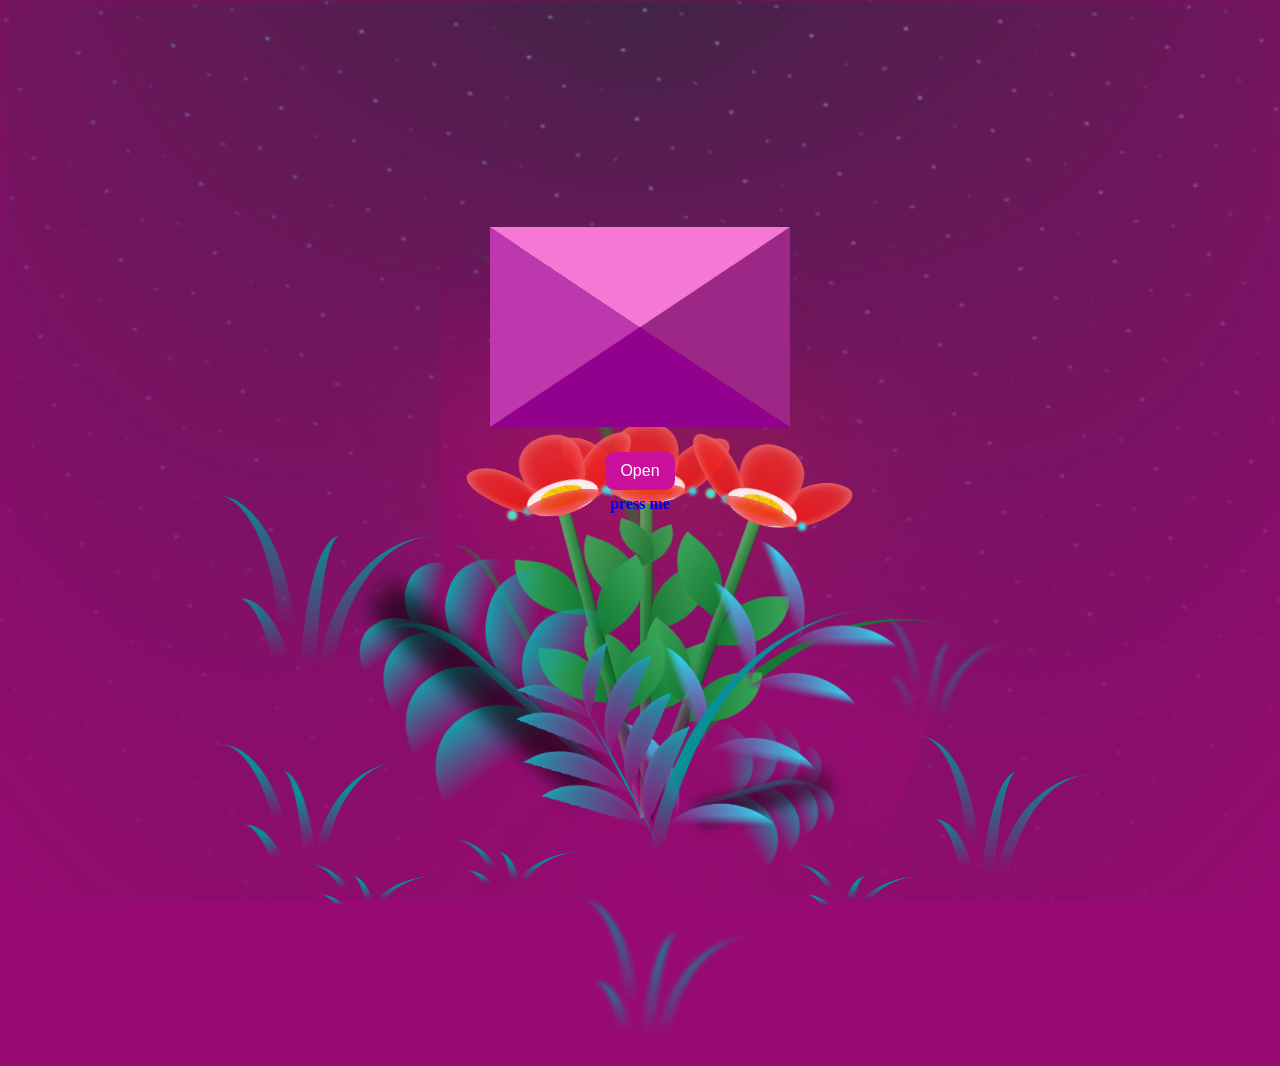
<file: index.html>
<!DOCTYPE html>
<html lang="en">
<head>
    <meta charset="UTF-8">
    <meta http-equiv="X-UA-Compatible" content="IE=edge">
    <meta name="viewport" content="width=device-width, initial-scale=1.0">
    <link rel="stylesheet" href="style.css">
    <title>valentine?</title>
</head>
<body class="container">
    <div class="night"></div>
    <div class="text">
        <div class="wrapper">
            <div class="lid one"></div>
            <div class="lid two"></div>
            <div class="envelope"></div>
            <div class="letter">
                <p>Congrats, Leilei!!!</p>
            </div>
        </div>
        <div class="buttons">
            <button id="openBtn">Open</button>
            <button id="closeBtn" style="display: none;">Close</button>
            <nav>
                <a href="valentine-confession.html">press me</a>
            </nav>
        </div>
    </div>
    
    <div class="flowers">
      <div class="flower flower--1">
        <div class="flower__leafs flower__leafs--1">
          <div class="flower__leaf flower__leaf--1"></div>
          <div class="flower__leaf flower__leaf--2"></div>
          <div class="flower__leaf flower__leaf--3"></div>
          <div class="flower__leaf flower__leaf--4"></div>
          <div class="flower__white-circle"></div>
  
          <div class="flower__light flower__light--1"></div>
          <div class="flower__light flower__light--2"></div>
          <div class="flower__light flower__light--3"></div>
          <div class="flower__light flower__light--4"></div>
          <div class="flower__light flower__light--5"></div>
          <div class="flower__light flower__light--6"></div>
          <div class="flower__light flower__light--7"></div>
          <div class="flower__light flower__light--8"></div>
  
        </div>
        <div class="flower__line">
          <div class="flower__line__leaf flower__line__leaf--1"></div>
          <div class="flower__line__leaf flower__line__leaf--2"></div>
          <div class="flower__line__leaf flower__line__leaf--3"></div>
          <div class="flower__line__leaf flower__line__leaf--4"></div>
          <div class="flower__line__leaf flower__line__leaf--5"></div>
          <div class="flower__line__leaf flower__line__leaf--6"></div>
        </div>
      </div>
  
      <div class="flower flower--2">
        <div class="flower__leafs flower__leafs--2">
          <div class="flower__leaf flower__leaf--1"></div>
          <div class="flower__leaf flower__leaf--2"></div>
          <div class="flower__leaf flower__leaf--3"></div>
          <div class="flower__leaf flower__leaf--4"></div>
          <div class="flower__white-circle"></div>
  
          <div class="flower__light flower__light--1"></div>
          <div class="flower__light flower__light--2"></div>
          <div class="flower__light flower__light--3"></div>
          <div class="flower__light flower__light--4"></div>
          <div class="flower__light flower__light--5"></div>
          <div class="flower__light flower__light--6"></div>
          <div class="flower__light flower__light--7"></div>
          <div class="flower__light flower__light--8"></div>
  
        </div>
        <div class="flower__line">
          <div class="flower__line__leaf flower__line__leaf--1"></div>
          <div class="flower__line__leaf flower__line__leaf--2"></div>
          <div class="flower__line__leaf flower__line__leaf--3"></div>
          <div class="flower__line__leaf flower__line__leaf--4"></div>
        </div>
      </div>
  
      <div class="flower flower--3">
        <div class="flower__leafs flower__leafs--3">
          <div class="flower__leaf flower__leaf--1"></div>
          <div class="flower__leaf flower__leaf--2"></div>
          <div class="flower__leaf flower__leaf--3"></div>
          <div class="flower__leaf flower__leaf--4"></div>
          <div class="flower__white-circle"></div>
  
          <div class="flower__light flower__light--1"></div>
          <div class="flower__light flower__light--2"></div>
          <div class="flower__light flower__light--3"></div>
          <div class="flower__light flower__light--4"></div>
          <div class="flower__light flower__light--5"></div>
          <div class="flower__light flower__light--6"></div>
          <div class="flower__light flower__light--7"></div>
          <div class="flower__light flower__light--8"></div>
  
        </div>
        <div class="flower__line">
          <div class="flower__line__leaf flower__line__leaf--1"></div>
          <div class="flower__line__leaf flower__line__leaf--2"></div>
          <div class="flower__line__leaf flower__line__leaf--3"></div>
          <div class="flower__line__leaf flower__line__leaf--4"></div>
        </div>
      </div>
  
      <div class="grow-ans" style="--d:1.2s">
        <div class="flower__g-long">
          <div class="flower__g-long__top"></div>
          <div class="flower__g-long__bottom"></div>
        </div>
      </div>
  
      <div class="growing-grass">
        <div class="flower__grass flower__grass--1">
          <div class="flower__grass--top"></div>
          <div class="flower__grass--bottom"></div>
          <div class="flower__grass__leaf flower__grass__leaf--1"></div>
          <div class="flower__grass__leaf flower__grass__leaf--2"></div>
          <div class="flower__grass__leaf flower__grass__leaf--3"></div>
          <div class="flower__grass__leaf flower__grass__leaf--4"></div>
          <div class="flower__grass__leaf flower__grass__leaf--5"></div>
          <div class="flower__grass__leaf flower__grass__leaf--6"></div>
          <div class="flower__grass__leaf flower__grass__leaf--7"></div>
          <div class="flower__grass__leaf flower__grass__leaf--8"></div>
          <div class="flower__grass__overlay"></div>
        </div>
      </div>
  
      <div class="growing-grass">
        <div class="flower__grass flower__grass--2">
          <div class="flower__grass--top"></div>
          <div class="flower__grass--bottom"></div>
          <div class="flower__grass__leaf flower__grass__leaf--1"></div>
          <div class="flower__grass__leaf flower__grass__leaf--2"></div>
          <div class="flower__grass__leaf flower__grass__leaf--3"></div>
          <div class="flower__grass__leaf flower__grass__leaf--4"></div>
          <div class="flower__grass__leaf flower__grass__leaf--5"></div>
          <div class="flower__grass__leaf flower__grass__leaf--6"></div>
          <div class="flower__grass__leaf flower__grass__leaf--7"></div>
          <div class="flower__grass__leaf flower__grass__leaf--8"></div>
          <div class="flower__grass__overlay"></div>
        </div>
      </div>
  
      <div class="grow-ans" style="--d:2.4s">
        <div class="flower__g-right flower__g-right--1">
          <div class="leaf"></div>
        </div>
      </div>
  
      <div class="grow-ans" style="--d:2.8s">
        <div class="flower__g-right flower__g-right--2">
          <div class="leaf"></div>
        </div>
      </div>
  
      <div class="grow-ans" style="--d:2.8s">
        <div class="flower__g-front">
          <div class="flower__g-front__leaf-wrapper flower__g-front__leaf-wrapper--1">
            <div class="flower__g-front__leaf"></div>
          </div>
          <div class="flower__g-front__leaf-wrapper flower__g-front__leaf-wrapper--2">
            <div class="flower__g-front__leaf"></div>
          </div>
          <div class="flower__g-front__leaf-wrapper flower__g-front__leaf-wrapper--3">
            <div class="flower__g-front__leaf"></div>
          </div>
          <div class="flower__g-front__leaf-wrapper flower__g-front__leaf-wrapper--4">
            <div class="flower__g-front__leaf"></div>
          </div>
          <div class="flower__g-front__leaf-wrapper flower__g-front__leaf-wrapper--5">
            <div class="flower__g-front__leaf"></div>
          </div>
          <div class="flower__g-front__leaf-wrapper flower__g-front__leaf-wrapper--6">
            <div class="flower__g-front__leaf"></div>
          </div>
          <div class="flower__g-front__leaf-wrapper flower__g-front__leaf-wrapper--7">
            <div class="flower__g-front__leaf"></div>
          </div>
          <div class="flower__g-front__leaf-wrapper flower__g-front__leaf-wrapper--8">
            <div class="flower__g-front__leaf"></div>
          </div>
          <div class="flower__g-front__line"></div>
        </div>
      </div>
  
      <div class="grow-ans" style="--d:3.2s">
        <div class="flower__g-fr">
          <div class="leaf"></div>
          <div class="flower__g-fr__leaf flower__g-fr__leaf--1"></div>
          <div class="flower__g-fr__leaf flower__g-fr__leaf--2"></div>
          <div class="flower__g-fr__leaf flower__g-fr__leaf--3"></div>
          <div class="flower__g-fr__leaf flower__g-fr__leaf--4"></div>
          <div class="flower__g-fr__leaf flower__g-fr__leaf--5"></div>
          <div class="flower__g-fr__leaf flower__g-fr__leaf--6"></div>
          <div class="flower__g-fr__leaf flower__g-fr__leaf--7"></div>
          <div class="flower__g-fr__leaf flower__g-fr__leaf--8"></div>
        </div>
      </div>
  
      <div class="long-g long-g--0">
        <div class="grow-ans" style="--d:3s">
          <div class="leaf leaf--0"></div>
        </div>
        <div class="grow-ans" style="--d:2.2s">
          <div class="leaf leaf--1"></div>
        </div>
        <div class="grow-ans" style="--d:3.4s">
          <div class="leaf leaf--2"></div>
        </div>
        <div class="grow-ans" style="--d:3.6s">
          <div class="leaf leaf--3"></div>
        </div>
      </div>
  
      <div class="long-g long-g--1">
        <div class="grow-ans" style="--d:3.6s">
          <div class="leaf leaf--0"></div>
        </div>
        <div class="grow-ans" style="--d:3.8s">
          <div class="leaf leaf--1"></div>
        </div>
        <div class="grow-ans" style="--d:4s">
          <div class="leaf leaf--2"></div>
        </div>
        <div class="grow-ans" style="--d:4.2s">
          <div class="leaf leaf--3"></div>
        </div>
      </div>
  
      <div class="long-g long-g--2">
        <div class="grow-ans" style="--d:4s">
          <div class="leaf leaf--0"></div>
        </div>
        <div class="grow-ans" style="--d:4.2s">
          <div class="leaf leaf--1"></div>
        </div>
        <div class="grow-ans" style="--d:4.4s">
          <div class="leaf leaf--2"></div>
        </div>
        <div class="grow-ans" style="--d:4.6s">
          <div class="leaf leaf--3"></div>
        </div>
      </div>
  
      <div class="long-g long-g--3">
        <div class="grow-ans" style="--d:4s">
          <div class="leaf leaf--0"></div>
        </div>
        <div class="grow-ans" style="--d:4.2s">
          <div class="leaf leaf--1"></div>
        </div>
        <div class="grow-ans" style="--d:3s">
          <div class="leaf leaf--2"></div>
        </div>
        <div class="grow-ans" style="--d:3.6s">
          <div class="leaf leaf--3"></div>
        </div>
      </div>
  
      <div class="long-g long-g--4">
        <div class="grow-ans" style="--d:4s">
          <div class="leaf leaf--0"></div>
        </div>
        <div class="grow-ans" style="--d:4.2s">
          <div class="leaf leaf--1"></div>
        </div>
        <div class="grow-ans" style="--d:3s">
          <div class="leaf leaf--2"></div>
        </div>
        <div class="grow-ans" style="--d:3.6s">
          <div class="leaf leaf--3"></div>
        </div>
      </div>
  
      <div class="long-g long-g--5">
        <div class="grow-ans" style="--d:4s">
          <div class="leaf leaf--0"></div>
        </div>
        <div class="grow-ans" style="--d:4.2s">
          <div class="leaf leaf--1"></div>
        </div>
        <div class="grow-ans" style="--d:3s">
          <div class="leaf leaf--2"></div>
        </div>
        <div class="grow-ans" style="--d:3.6s">
          <div class="leaf leaf--3"></div>
        </div>
      </div>
  
      <div class="long-g long-g--6">
        <div class="grow-ans" style="--d:4.2s">
          <div class="leaf leaf--0"></div>
        </div>
        <div class="grow-ans" style="--d:4.4s">
          <div class="leaf leaf--1"></div>
        </div>
        <div class="grow-ans" style="--d:4.6s">
          <div class="leaf leaf--2"></div>
        </div>
        <div class="grow-ans" style="--d:4.8s">
          <div class="leaf leaf--3"></div>
        </div>
      </div>
  
      <div class="long-g long-g--7">
        <div class="grow-ans" style="--d:3s">
          <div class="leaf leaf--0"></div>
        </div>
        <div class="grow-ans" style="--d:3.2s">
          <div class="leaf leaf--1"></div>
        </div>
        <div class="grow-ans" style="--d:3.5s">
          <div class="leaf leaf--2"></div>
        </div>
        <div class="grow-ans" style="--d:3.6s">
          <div class="leaf leaf--3"></div>
        </div>
      </div>
    </div>
    <script src="script.js"></script>
  </body>
</html>
</file>
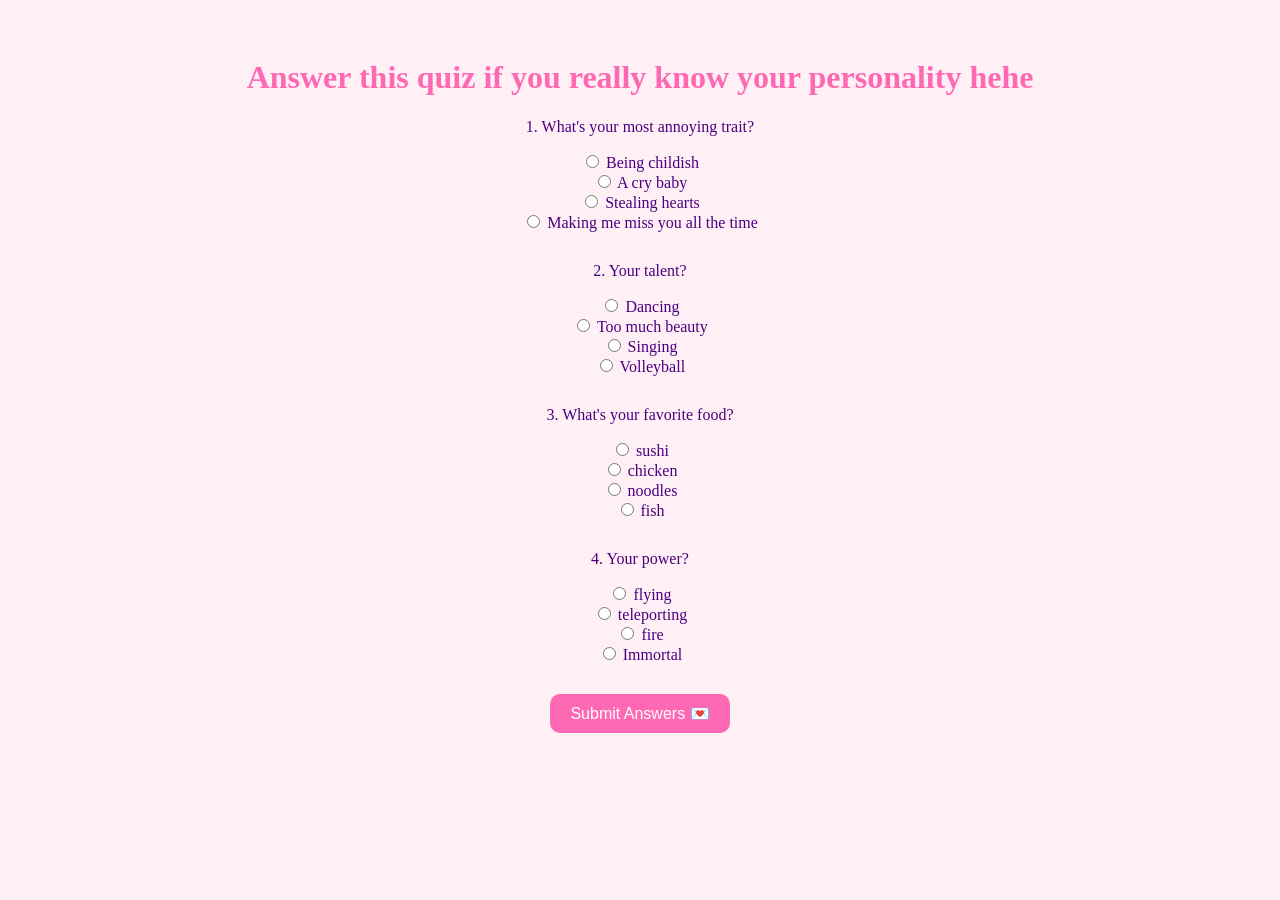
<file: day to remember.html>
<!DOCTYPE html>
<html lang="en">
<head>
  <meta charset="UTF-8">
  <title>Personality Quiz About My Baby 💖</title>
  <style>
    body {
      font-family: 'Comic Sans MS', cursive;
      background: #fff0f5;
      color: #4b0082;
      padding: 30px;
      text-align: center;
    }
    div{
        text-align: center;
    }
    h1 {
      color: #ff69b4;
    }
    .question {
      margin-bottom: 30px;
    }
    button {
      background-color: #ff69b4;
      color: white;
      border: none;
      padding: 10px 20px;
      font-size: 16px;
      border-radius: 10px;
      cursor: pointer;
    }
    button:hover {
      background-color: #ff1493;
    }
    .answer {
      margin-top: 10px;
      font-style: italic;
      color: #d80073;
      font-size: 18px;
    }
  </style>
</head>
<body>
  <h1>Answer this quiz if you really know your personality hehe</h1>

  <div class="question">
    <p>1. What's your most annoying trait?</p>
    <input type="radio" name="q1"> Being childish<br>
    <input type="radio" name="q1"> A cry baby<br>
    <input type="radio" name="q1"> Stealing hearts<br>
    <input type="radio" name="q1"> Making me miss you all the time<br>
    <div class="answer" id="a1"></div>
  </div>

  <div class="question">
    <p>2. Your talent?</p>
    <input type="radio" name="q2"> Dancing<br>
    <input type="radio" name="q2"> Too much beauty<br>
    <input type="radio" name="q2"> Singing<br>
    <input type="radio" name="q2"> Volleyball<br>
    <div class="answer" id="a2"></div>
  </div>

  <div class="question">
    <p>3. What's your favorite food?</p>
    <input type="radio" name="q3"> sushi<br>
    <input type="radio" name="q3"> chicken <br>
    <input type="radio" name="q3"> noodles<br>
    <input type="radio" name="q3"> fish<br>
    <div class="answer" id="a3"></div>
  </div>
  <div class="question">
    <p>4. Your power?</p>
    <input type="radio" name="q4"> flying<br>
    <input type="radio" name="q4"> teleporting <br>
    <input type="radio" name="q4"> fire <br>
    <input type="radio" name="q4"> Immortal<br>
    <div class="answer" id="a4"></div>
  </div>
  

  <button onclick="revealAnswers()">Submit Answers 💌</button>

  <script>
    function revealAnswers() {
      document.getElementById("a1").innerText = "Correct Answer: You have NO annoying traits 😡. You're flawless poo 😘";
      document.getElementById("a2").innerText = "Engkkkkkk, Correct Answer: You can make people happy in a different way 💖";
      document.getElementById("a3").innerText = "mayiiiii!!!! Correct Answer: si Kai 😁🥰";
      document.getElementById("a4").innerText = "nopez, Correct Answer: Your power is facing so many challenges and still finding a way to keep going, standing strong even when everything feels hard ";
      
    }
  </script>
</body>
</html>
</file>
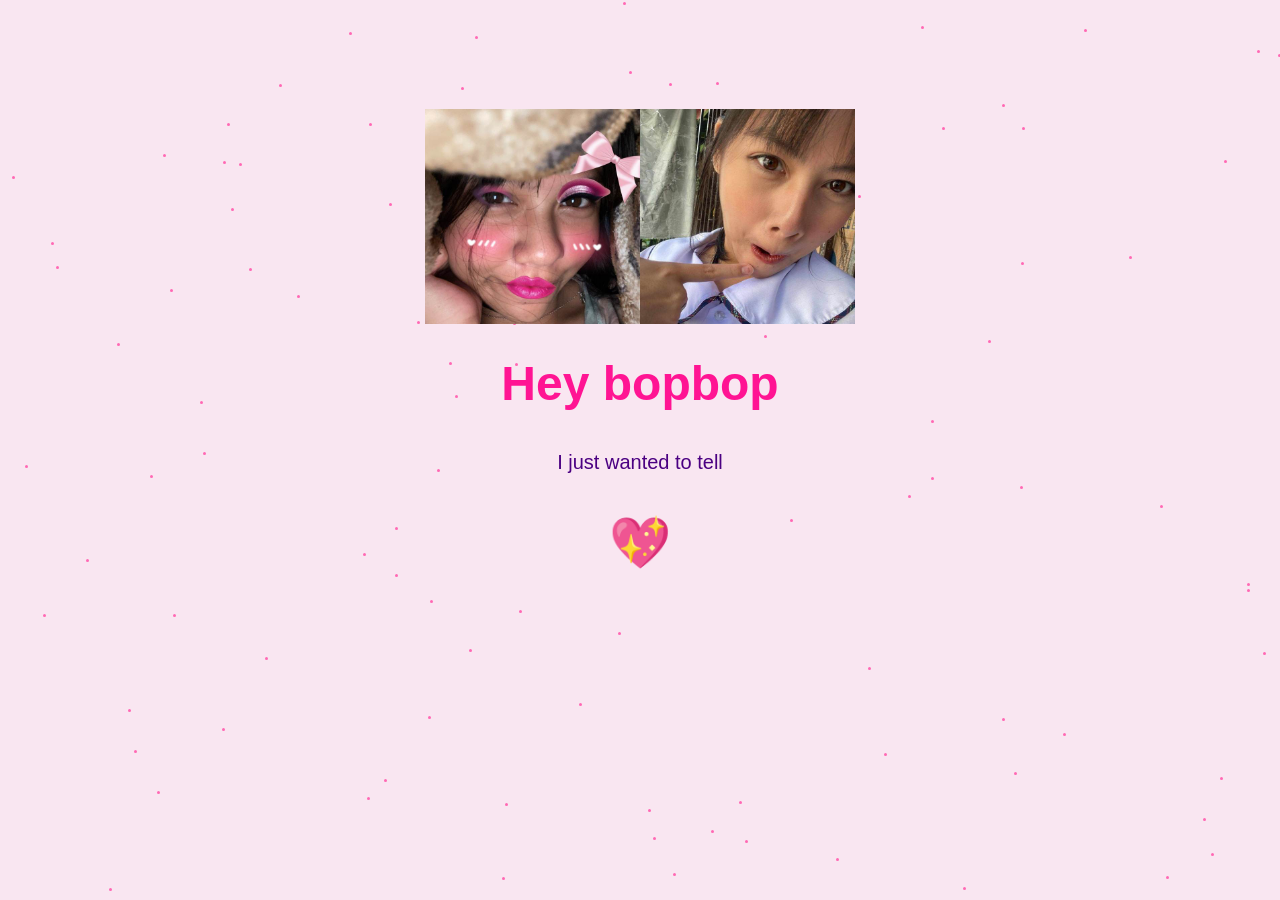
<file: introduction.html>
<!DOCTYPE html>
<html lang="en">
<head>
  <meta charset="UTF-8">
  <meta name="viewport" content="width=device-width, initial-scale=1.0">
  <title>You're Amazing!</title>
  <style>
    body {
      background-color: #f9e6f1;
      font-family: 'Arial', sans-serif;
      overflow: hidden;
      display: flex;
      justify-content: center;
      align-items: center;
      flex-direction: column;
      text-align: center;
    }
    a{
        text-decoration: none;
    }
    img{
        margin-top:8%;
        height:15;
        width: 17%;
    }
    .image-row {
      display: flex;
      justify-content: center; /* you can use 'flex-start' to align left */
    }
    h1 {
      font-size: 48px;
      color: #ff1493;
      margin-bottom: 20px;
      opacity: 0;
      animation: fadeIn 2s forwards;
    }
    p {
      font-size: 20px;
      color: #4b0082;
      opacity: 0;
      animation: fadeIn 4s forwards;
      animation-delay: 2s;
      max-width: 80%;
    }
    .heart {
      font-size: 50px;
      animation: heartbeat 1s infinite;
      margin: 20px;
    }
    .stars {
      position: absolute;
      top: 0;
      left: 0;
      right: 0;
      bottom: 0;
      pointer-events: none;
      z-index: -1;
    }
    .star {
      position: absolute;
      width: 3px;
      height: 3px;
      background-color: #ff69b4;
      border-radius: 50%;
      animation: sparkle 2s infinite;
    
      
    }
    @keyframes fadeIn {
      0% { opacity: 0; }
      100% { opacity: 1; }
    }
    @keyframes heartbeat {
      0% { transform: scale(1); }
      50% { transform: scale(1.1); }
      100% { transform: scale(1); }
    }
    @keyframes sparkle {
      0% {
        opacity: 0.3;
        transform: scale(0.5);
      }
      50% {
        opacity: 1;
        transform: scale(1);
      }
      100% {
        opacity: 0.3;
        transform: scale(0.5);
      }
    }
  </style>
</head>
<body>
    <div class="image-row">
    <img src="l.jpg" alt="Italian Trulli">
    <img src="e.jpg" alt="Italian Trulli">
 
</div>
  <h1>Hey bopbop</h1>
  <p id="message"></p>
 <a href="index.html">
  <div class="heart">💖</div>
  
  <div class="stars"></div>
</a>
  <script>
    // Typing animation effect
    const messageElement = document.getElementById("message");
    const message = "I just wanted to tell you how proud I am of you. Nakikita ko kung gaano ka katiyaga and kung paano mo binibigay ang best mo sa lahat ng bagay. Hindi madali, pero you always manage to push through, and that’s something I really admire about you. You truly deserve all the success na dumarating sa’yo, and I know that you’re capable of achieving even more. Keep going, and always remember that I’m here, rooting for you.";
    let index = 0;
    
    function typeMessage() {
      if (index < message.length) {
        messageElement.innerHTML += message.charAt(index);
        index++;
        setTimeout(typeMessage, 50);
      }
    }

    window.onload = function() {
      // Start typing animation on page load
      typeMessage();

      // Generate stars on the background
      createStars();

      // Heartbeat animation
      document.querySelector(".heart").style.animation = "heartbeat 1.5s infinite ease-in-out";
    };

    function createStars() {
      const starsContainer = document.querySelector(".stars");
      for (let i = 0; i < 100; i++) {
        const star = document.createElement("div");
        star.classList.add("star");
        star.style.top = Math.random() * window.innerHeight + "px";
        star.style.left = Math.random() * window.innerWidth + "px";
        star.style.animationDelay = Math.random() * 2 + "s"; 
        star.style.animationDuration = Math.random() * 2 + 1 + "s";
        starsContainer.appendChild(star);
      }
    }
  </script>

</body>
</html>
</file>
<file: style.css>
*,
*::after,
*::before {
  padding: 0;
  margin: 0;
  box-sizing: border-box;
}

:root {
  --dark-color: #970a72;
}

body {
  display: flex;
  align-items: flex-end;
  justify-content: center;
  min-height: 100vh;
  background-color: var(--dark-color);
  overflow: hidden;
  perspective: 1000px;
}

nav a {
    text-decoration: none;
}
.text {
    z-index: 999;
    position: absolute;
    color: white;
    top: 40%;
    left: 50%;
    transform: translate(-50%, -50%);
    text-align: center;
    font-weight: bold;
    animation:  pulseText 1.5s infinite alternate ease-in-out 3s;
  }
  
  
  @keyframes pulseText {
    0% {
      text-shadow: 0 0 5px #ffffff88, 0 0 10px #ffffff66, 0 0 15px #ffffff44;
      transform: translate(-50%, -50%) scale(1);
    }
    100% {
      text-shadow: 0 0 8px #ffffffaa, 0 0 15px #ffffff88, 0 0 20px #ffffff66;
      transform: translate(-50%, -50%) scale(1.05);
    }
  }
  
  .wrapper {
    height: 200px;
    width: 300px;
    background-color: #dc6ae6;
    position: relative;
    display: flex;
    justify-content: center;
    z-index: 0;
    margin: 20px auto;
}

.lid {
    position: absolute;
    height: 100%;
    width: 100%;
    top: 0;
    left: 0;
    border-right: 150px solid transparent;
    border-bottom: 100px solid transparent;
    border-left: 150px solid transparent;
    transform-origin: top;
    transition: transform 0.4s ease-in-out;
}

.lid.one {
    border-top: 100px solid #f578d4;
    transform: rotateX(0deg);
    z-index: 3;
}

.lid.two {
    border-top: 100px solid #dd4acc;
    transform: rotateX(90deg);
    z-index: 1;
}

.envelope {
    position: absolute;
    height: 100%;
    width: 100%;
    top: 0;
    left: 0;
    border-top: 100px solid transparent;
    border-right: 150px solid #9d2787;
    border-bottom: 100px solid #92018d;
    border-left: 150px solid #be38ad;
    z-index: 3;
}

.letter {
    position: absolute;
    top: 0;
    width: 80%;
    height: 80%;
    background-color: #FFF5F7;
    border-radius: 15px;
    z-index: 2;
    transition: 0.5s;
    transform: translateY(0);
}

.letter p {
    text-align: center;
    font-size: 24px;
    margin-top: 30px;
    color: #D43F5E;
    font-weight: bold;
}

.buttons {
    margin-top: 20px;
}

button {
    background-color: #ca119c;
    color: white;
    font-size: 16px;
    padding: 10px 15px;
    border: none;
    border-radius: 10px;
    cursor: pointer;
    transition: 0.3s;
    margin: 5px;
}

button:hover {
    background-color: #B52E4C;
}


.open .lid.one {
    transform: rotateX(90deg);
    transition-delay: 0s;
}

.open .lid.two {
    transform: rotateX(180deg);
    transition-delay: 0.25s;
}

.open .letter {
    transform: translateY(-50px);
    transition-delay: 0.5s;
}

  
.night {
  position: fixed;
  left: 50%;
  top: 0;
  transform: translateX(-50%);
  width: 100%;
  height: 100%;
  filter: blur(0.1vmin);
  background-image: radial-gradient(
      ellipse at top,
      transparent 0%,
      var(--dark-color)
    ),
    radial-gradient(
      ellipse at bottom,
      var(--dark-color),
      rgba(145, 233, 255, 0.2)
    ),
    repeating-linear-gradient(
      220deg,
      rgb(0, 0, 0) 0px,
      rgb(0, 0, 0) 19px,
      transparent 19px,
      transparent 22px
    ),
    repeating-linear-gradient(
      189deg,
      rgb(0, 0, 0) 0px,
      rgb(0, 0, 0) 19px,
      transparent 19px,
      transparent 22px
    ),
    repeating-linear-gradient(
      148deg,
      rgb(0, 0, 0) 0px,
      rgb(0, 0, 0) 19px,
      transparent 19px,
      transparent 22px
    ),
    linear-gradient(90deg, rgb(0, 255, 250), rgb(240, 240, 240));
}

.flowers {
  position: relative;
  transform: scale(0.9);
}

.flower {
  position: absolute;
  bottom: 10vmin;
  transform-origin: bottom center;
  z-index: 10;
  --fl-speed: 0.8s;
}
.flower--1 {
  -webkit-animation: moving-flower-1 4s linear infinite;
  animation: moving-flower-1 4s linear infinite;
}
.flower--1 .flower__line {
  height: 40vmin;
  -webkit-animation-delay: 0.3s;
  animation-delay: 0.3s;
}
.flower--1 .flower__line__leaf--1 {
  -webkit-animation: blooming-leaf-right var(--fl-speed) 1.6s backwards;
  animation: blooming-leaf-right var(--fl-speed) 1.6s backwards;
}
.flower--1 .flower__line__leaf--2 {
  -webkit-animation: blooming-leaf-right var(--fl-speed) 1.4s backwards;
  animation: blooming-leaf-right var(--fl-speed) 1.4s backwards;
}
.flower--1 .flower__line__leaf--3 {
  -webkit-animation: blooming-leaf-left var(--fl-speed) 1.2s backwards;
  animation: blooming-leaf-left var(--fl-speed) 1.2s backwards;
}
.flower--1 .flower__line__leaf--4 {
  -webkit-animation: blooming-leaf-left var(--fl-speed) 1s backwards;
  animation: blooming-leaf-left var(--fl-speed) 1s backwards;
}
.flower--1 .flower__line__leaf--5 {
  -webkit-animation: blooming-leaf-right var(--fl-speed) 1.8s backwards;
  animation: blooming-leaf-right var(--fl-speed) 1.8s backwards;
}
.flower--1 .flower__line__leaf--6 {
  -webkit-animation: blooming-leaf-left var(--fl-speed) 2s backwards;
  animation: blooming-leaf-left var(--fl-speed) 2s backwards;
}
.flower--2 {
  left: 50%;
  transform: rotate(20deg);
  -webkit-animation: moving-flower-2 4s linear infinite;
  animation: moving-flower-2 4s linear infinite;
}
.flower--2 .flower__line {
  height: 40vmin;
  -webkit-animation-delay: 0.6s;
  animation-delay: 0.6s;
}
.flower--2 .flower__line__leaf--1 {
  -webkit-animation: blooming-leaf-right var(--fl-speed) 1.9s backwards;
  animation: blooming-leaf-right var(--fl-speed) 1.9s backwards;
}
.flower--2 .flower__line__leaf--2 {
  -webkit-animation: blooming-leaf-right var(--fl-speed) 1.7s backwards;
  animation: blooming-leaf-right var(--fl-speed) 1.7s backwards;
}
.flower--2 .flower__line__leaf--3 {
  -webkit-animation: blooming-leaf-left var(--fl-speed) 1.5s backwards;
  animation: blooming-leaf-left var(--fl-speed) 1.5s backwards;
}
.flower--2 .flower__line__leaf--4 {
  -webkit-animation: blooming-leaf-left var(--fl-speed) 1.3s backwards;
  animation: blooming-leaf-left var(--fl-speed) 1.3s backwards;
}
.flower--3 {
  left: 50%;
  transform: rotate(-15deg);
  -webkit-animation: moving-flower-3 4s linear infinite;
  animation: moving-flower-3 4s linear infinite;
}
.flower--3 .flower__line {
  -webkit-animation-delay: 0.9s;
  animation-delay: 0.9s;
}
.flower--3 .flower__line__leaf--1 {
  -webkit-animation: blooming-leaf-right var(--fl-speed) 2.5s backwards;
  animation: blooming-leaf-right var(--fl-speed) 2.5s backwards;
}
.flower--3 .flower__line__leaf--2 {
  -webkit-animation: blooming-leaf-right var(--fl-speed) 2.3s backwards;
  animation: blooming-leaf-right var(--fl-speed) 2.3s backwards;
}
.flower--3 .flower__line__leaf--3 {
  -webkit-animation: blooming-leaf-left var(--fl-speed) 2.1s backwards;
  animation: blooming-leaf-left var(--fl-speed) 2.1s backwards;
}
.flower--3 .flower__line__leaf--4 {
  -webkit-animation: blooming-leaf-left var(--fl-speed) 1.9s backwards;
  animation: blooming-leaf-left var(--fl-speed) 1.9s backwards;
}
.flower__leafs {
  position: relative;
  -webkit-animation: blooming-flower 2s backwards;
  animation: blooming-flower 2s backwards;
}
.flower__leafs--1 {
  -webkit-animation-delay: 1.1s;
  animation-delay: 1.1s;
}
.flower__leafs--2 {
  -webkit-animation-delay: 1.4s;
  animation-delay: 1.4s;
}
.flower__leafs--3 {
  -webkit-animation-delay: 1.7s;
  animation-delay: 1.7s;
}
.flower__leafs::after {
  content: "";
  position: absolute;
  left: 0;
  top: 0;
  transform: translate(-50%, -100%);
  width: 8vmin;
  height: 8vmin;
  background-color: #e73030;
  filter: blur(10vmin);
}
.flower__leaf {
  position: absolute;
  bottom: 0;
  left: 50%;
  width: 8vmin;
  height: 11vmin;
  border-radius: 51% 49% 47% 53%/44% 45% 55% 69%;
  background-color: #e73030;
  background-image: linear-gradient(to top, #ec1010, #e73030);
  transform-origin: bottom center;
  opacity: 0.9;
  box-shadow: inset 0 0 2vmin rgba(255, 255, 255, 0.5);
}
.flower__leaf--1 {
  transform: translate(-10%, 1%) rotateY(40deg) rotateX(-50deg);
}
.flower__leaf--2 {
  transform: translate(-50%, -4%) rotateX(40deg);
}
.flower__leaf--3 {
  transform: translate(-90%, 0%) rotateY(45deg) rotateX(50deg);
}
.flower__leaf--4 {
  width: 8vmin;
  height: 8vmin;
  transform-origin: bottom left;
  border-radius: 4vmin 10vmin 4vmin 4vmin;
  transform: translate(0%, 18%) rotateX(70deg) rotate(-43deg);
  background-image: linear-gradient(to top, #ec1010, #e73030);
  z-index: 1;
  opacity: 0.8;
}
.flower__white-circle {
  position: absolute;
  left: -3.5vmin;
  top: -3vmin;
  width: 9vmin;
  height: 4vmin;
  border-radius: 50%;
  background-color: #fff;
}
.flower__white-circle::after {
  content: "";
  position: absolute;
  left: 50%;
  top: 45%;
  transform: translate(-50%, -50%);
  width: 60%;
  height: 60%;
  border-radius: inherit;
  background-image: repeating-linear-gradient(
      135deg,
      rgba(0, 0, 0, 0.03) 0px,
      rgba(0, 0, 0, 0.03) 1px,
      transparent 1px,
      transparent 12px
    ),
    repeating-linear-gradient(
      45deg,
      rgba(0, 0, 0, 0.03) 0px,
      rgba(0, 0, 0, 0.03) 1px,
      transparent 1px,
      transparent 12px
    ),
    repeating-linear-gradient(
      67.5deg,
      rgba(0, 0, 0, 0.03) 0px,
      rgba(0, 0, 0, 0.03) 1px,
      transparent 1px,
      transparent 12px
    ),
    repeating-linear-gradient(
      135deg,
      rgba(0, 0, 0, 0.03) 0px,
      rgba(0, 0, 0, 0.03) 1px,
      transparent 1px,
      transparent 12px
    ),
    repeating-linear-gradient(
      45deg,
      rgba(0, 0, 0, 0.03) 0px,
      rgba(0, 0, 0, 0.03) 1px,
      transparent 1px,
      transparent 12px
    ),
    repeating-linear-gradient(
      112.5deg,
      rgba(0, 0, 0, 0.03) 0px,
      rgba(0, 0, 0, 0.03) 1px,
      transparent 1px,
      transparent 12px
    ),
    repeating-linear-gradient(
      112.5deg,
      rgba(0, 0, 0, 0.03) 0px,
      rgba(0, 0, 0, 0.03) 1px,
      transparent 1px,
      transparent 12px
    ),
    repeating-linear-gradient(
      45deg,
      rgba(0, 0, 0, 0.03) 0px,
      rgba(0, 0, 0, 0.03) 1px,
      transparent 1px,
      transparent 12px
    ),
    repeating-linear-gradient(
      22.5deg,
      rgba(0, 0, 0, 0.03) 0px,
      rgba(0, 0, 0, 0.03) 1px,
      transparent 1px,
      transparent 12px
    ),
    repeating-linear-gradient(
      45deg,
      rgba(0, 0, 0, 0.03) 0px,
      rgba(0, 0, 0, 0.03) 1px,
      transparent 1px,
      transparent 12px
    ),
    repeating-linear-gradient(
      22.5deg,
      rgba(0, 0, 0, 0.03) 0px,
      rgba(0, 0, 0, 0.03) 1px,
      transparent 1px,
      transparent 12px
    ),
    repeating-linear-gradient(
      135deg,
      rgba(0, 0, 0, 0.03) 0px,
      rgba(0, 0, 0, 0.03) 1px,
      transparent 1px,
      transparent 12px
    ),
    repeating-linear-gradient(
      157.5deg,
      rgba(0, 0, 0, 0.03) 0px,
      rgba(0, 0, 0, 0.03) 1px,
      transparent 1px,
      transparent 12px
    ),
    repeating-linear-gradient(
      67.5deg,
      rgba(0, 0, 0, 0.03) 0px,
      rgba(0, 0, 0, 0.03) 1px,
      transparent 1px,
      transparent 12px
    ),
    repeating-linear-gradient(
      67.5deg,
      rgba(0, 0, 0, 0.03) 0px,
      rgba(0, 0, 0, 0.03) 1px,
      transparent 1px,
      transparent 12px
    ),
    linear-gradient(90deg, rgb(255, 235, 18), rgb(255, 206, 0));
}
.flower__line {
  height: 40vmin;
  width: 1.5vmin;
  background-image: linear-gradient(
      to left,
      rgba(0, 0, 0, 0.2),
      transparent,
      rgba(255, 255, 255, 0.2)
    ),
    linear-gradient(to top, transparent 10%, #147a33, #38a559);
  box-shadow: inset 0 0 2px rgba(0, 0, 0, 0.5);
  -webkit-animation: grow-flower-tree 4s backwards;
  animation: grow-flower-tree 4s backwards;
}
.flower__line__leaf {
  --w: 7vmin;
  --h: calc(var(--w) + 2vmin);
  position: absolute;
  top: 20%;
  left: 90%;
  width: var(--w);
  height: var(--h);
  border-top-right-radius: var(--h);
  border-bottom-left-radius: var(--h);
  background-image: linear-gradient(to top, #147a33, #38a559);
}
.flower__line__leaf--1 {
  transform: rotate(70deg) rotateY(30deg);
}
.flower__line__leaf--2 {
  top: 45%;
  transform: rotate(70deg) rotateY(30deg);
}
.flower__line__leaf--3,
.flower__line__leaf--4,
.flower__line__leaf--6 {
  border-top-right-radius: 0;
  border-bottom-left-radius: 0;
  border-top-left-radius: var(--h);
  border-bottom-right-radius: var(--h);
  left: -460%;
  top: 12%;
  transform: rotate(-70deg) rotateY(30deg);
}
.flower__line__leaf--4 {
  top: 40%;
}

.flower__line__leaf--5 {
  top: 0;
  transform-origin: left;
  transform: rotate(70deg) rotateY(30deg) scale(0.6);
}
.flower__line__leaf--6 {
  top: -2%;
  left: -450%;
  transform-origin: right;
  transform: rotate(-70deg) rotateY(30deg) scale(0.6);
}
.flower__light {
  position: absolute;
  bottom: 0vmin;
  width: 1vmin;
  height: 1vmin;
  background-color: rgb(255, 251, 0);
  border-radius: 50%;
  filter: blur(0.2vmin);
  -webkit-animation: light-ans 4s linear infinite backwards;
  animation: light-ans 4s linear infinite backwards;
}
.flower__light:nth-child(odd) {
  background-color: #23f0ff;
}
.flower__light--1 {
  left: -2vmin;
  -webkit-animation-delay: 1s;
  animation-delay: 1s;
}
.flower__light--2 {
  left: 3vmin;
  -webkit-animation-delay: 0.5s;
  animation-delay: 0.5s;
}
.flower__light--3 {
  left: -6vmin;
  -webkit-animation-delay: 0.3s;
  animation-delay: 0.3s;
}
.flower__light--4 {
  left: 6vmin;
  -webkit-animation-delay: 0.9s;
  animation-delay: 0.9s;
}
.flower__light--5 {
  left: -1vmin;
  -webkit-animation-delay: 1.5s;
  animation-delay: 1.5s;
}
.flower__light--6 {
  left: -4vmin;
  -webkit-animation-delay: 3s;
  animation-delay: 3s;
}
.flower__light--7 {
  left: 3vmin;
  -webkit-animation-delay: 2s;
  animation-delay: 2s;
}
.flower__light--8 {
  left: -6vmin;
  -webkit-animation-delay: 3.5s;
  animation-delay: 3.5s;
}
.flower__grass {
  --c: #159faa;
  --line-w: 1.5vmin;
  position: absolute;
  bottom: 12vmin;
  left: -7vmin;
  display: flex;
  flex-direction: column;
  align-items: flex-end;
  z-index: 20;
  transform-origin: bottom center;
  transform: rotate(-48deg) rotateY(40deg);
}
.flower__grass--1 {
  -webkit-animation: moving-grass 2s linear infinite;
  animation: moving-grass 2s linear infinite;
}
.flower__grass--2 {
  left: 2vmin;
  bottom: 10vmin;
  transform: scale(0.5) rotate(75deg) rotateX(10deg) rotateY(-200deg);
  opacity: 0.8;
  z-index: 0;
  -webkit-animation: moving-grass--2 1.5s linear infinite;
  animation: moving-grass--2 1.5s linear infinite;
}
.flower__grass--top {
  width: 7vmin;
  height: 10vmin;
  border-top-right-radius: 100%;
  border-right: var(--line-w) solid var(--c);
  transform-origin: bottom center;
  transform: rotate(-2deg);
}
.flower__grass--bottom {
  margin-top: -2px;
  width: var(--line-w);
  height: 25vmin;
  background-image: linear-gradient(to top, transparent, var(--c));
}
.flower__grass__leaf {
  --size: 10vmin;
  position: absolute;
  width: calc(var(--size) * 2.1);
  height: var(--size);
  border-top-left-radius: var(--size);
  border-top-right-radius: var(--size);
  background-image: linear-gradient(
    to top,
    transparent,
    transparent 30%,
    var(--c)
  );
  z-index: 100;
}
.flower__grass__leaf--1 {
  top: -6%;
  left: 30%;
  --size: 6vmin;
  transform: rotate(-20deg);
  -webkit-animation: growing-grass-ans--1 2s 2.6s backwards;
  animation: growing-grass-ans--1 2s 2.6s backwards;
}
@-webkit-keyframes growing-grass-ans--1 {
  0% {
    transform-origin: bottom left;
    transform: rotate(-20deg) scale(0);
  }
}
@keyframes growing-grass-ans--1 {
  0% {
    transform-origin: bottom left;
    transform: rotate(-20deg) scale(0);
  }
}
.flower__grass__leaf--2 {
  top: -5%;
  left: -110%;
  --size: 6vmin;
  transform: rotate(10deg);
  -webkit-animation: growing-grass-ans--2 2s 2.4s linear backwards;
  animation: growing-grass-ans--2 2s 2.4s linear backwards;
}
@-webkit-keyframes growing-grass-ans--2 {
  0% {
    transform-origin: bottom right;
    transform: rotate(10deg) scale(0);
  }
}
@keyframes growing-grass-ans--2 {
  0% {
    transform-origin: bottom right;
    transform: rotate(10deg) scale(0);
  }
}
.flower__grass__leaf--3 {
  top: 5%;
  left: 60%;
  --size: 8vmin;
  transform: rotate(-18deg) rotateX(-20deg);
  -webkit-animation: growing-grass-ans--3 2s 2.2s linear backwards;
  animation: growing-grass-ans--3 2s 2.2s linear backwards;
}
@-webkit-keyframes growing-grass-ans--3 {
  0% {
    transform-origin: bottom left;
    transform: rotate(-18deg) rotateX(-20deg) scale(0);
  }
}
@keyframes growing-grass-ans--3 {
  0% {
    transform-origin: bottom left;
    transform: rotate(-18deg) rotateX(-20deg) scale(0);
  }
}
.flower__grass__leaf--4 {
  top: 6%;
  left: -135%;
  --size: 8vmin;
  transform: rotate(2deg);
  -webkit-animation: growing-grass-ans--4 2s 2s linear backwards;
  animation: growing-grass-ans--4 2s 2s linear backwards;
}
@-webkit-keyframes growing-grass-ans--4 {
  0% {
    transform-origin: bottom right;
    transform: rotate(2deg) scale(0);
  }
}
@keyframes growing-grass-ans--4 {
  0% {
    transform-origin: bottom right;
    transform: rotate(2deg) scale(0);
  }
}
.flower__grass__leaf--5 {
  top: 20%;
  left: 60%;
  --size: 10vmin;
  transform: rotate(-24deg) rotateX(-20deg);
  -webkit-animation: growing-grass-ans--5 2s 1.8s linear backwards;
  animation: growing-grass-ans--5 2s 1.8s linear backwards;
}
@-webkit-keyframes growing-grass-ans--5 {
  0% {
    transform-origin: bottom left;
    transform: rotate(-24deg) rotateX(-20deg) scale(0);
  }
}
@keyframes growing-grass-ans--5 {
  0% {
    transform-origin: bottom left;
    transform: rotate(-24deg) rotateX(-20deg) scale(0);
  }
}
.flower__grass__leaf--6 {
  top: 22%;
  left: -180%;
  --size: 10vmin;
  transform: rotate(10deg);
  -webkit-animation: growing-grass-ans--6 2s 1.6s linear backwards;
  animation: growing-grass-ans--6 2s 1.6s linear backwards;
}
@-webkit-keyframes growing-grass-ans--6 {
  0% {
    transform-origin: bottom right;
    transform: rotate(10deg) scale(0);
  }
}
@keyframes growing-grass-ans--6 {
  0% {
    transform-origin: bottom right;
    transform: rotate(10deg) scale(0);
  }
}
.flower__grass__leaf--7 {
  top: 39%;
  left: 70%;
  --size: 10vmin;
  transform: rotate(-10deg);
  -webkit-animation: growing-grass-ans--7 2s 1.4s linear backwards;
  animation: growing-grass-ans--7 2s 1.4s linear backwards;
}
@-webkit-keyframes growing-grass-ans--7 {
  0% {
    transform-origin: bottom left;
    transform: rotate(-10deg) scale(0);
  }
}
@keyframes growing-grass-ans--7 {
  0% {
    transform-origin: bottom left;
    transform: rotate(-10deg) scale(0);
  }
}
.flower__grass__leaf--8 {
  top: 40%;
  left: -215%;
  --size: 11vmin;
  transform: rotate(10deg);
  -webkit-animation: growing-grass-ans--8 2s 1.2s linear backwards;
  animation: growing-grass-ans--8 2s 1.2s linear backwards;
}
@-webkit-keyframes growing-grass-ans--8 {
  0% {
    transform-origin: bottom right;
    transform: rotate(10deg) scale(0);
  }
}
@keyframes growing-grass-ans--8 {
  0% {
    transform-origin: bottom right;
    transform: rotate(10deg) scale(0);
  }
}
.flower__grass__overlay {
  position: absolute;
  top: -10%;
  right: 0%;
  width: 100%;
  height: 100%;
  background-color: rgba(0, 0, 0, 0.6);
  filter: blur(1.5vmin);
  z-index: 100;
}
.flower__g-long {
  --w: 2vmin;
  --h: 6vmin;
  --c: #147a33;
  position: absolute;
  bottom: 10vmin;
  left: -3vmin;
  transform-origin: bottom center;
  transform: rotate(-30deg) rotateY(-20deg);
  display: flex;
  flex-direction: column;
  align-items: flex-end;
  -webkit-animation: flower-g-long-ans 3s linear infinite;
  animation: flower-g-long-ans 3s linear infinite;
}
@-webkit-keyframes flower-g-long-ans {
  0%,
  100% {
    transform: rotate(-30deg) rotateY(-20deg);
  }
  50% {
    transform: rotate(-32deg) rotateY(-20deg);
  }
}
@keyframes flower-g-long-ans {
  0%,
  100% {
    transform: rotate(-30deg) rotateY(-20deg);
  }
  50% {
    transform: rotate(-32deg) rotateY(-20deg);
  }
}
.flower__g-long__top {
  top: calc(var(--h) * -1);
  width: calc(var(--w) + 1vmin);
  height: var(--h);
  border-top-right-radius: 100%;
  border-right: 0.7vmin solid var(--c);
  transform: translate(-0.7vmin, 1vmin);
}
.flower__g-long__bottom {
  width: var(--w);
  height: 35vmin;
  transform-origin: bottom center;
  background-image: linear-gradient(to top, transparent 30%, var(--c));
  box-shadow: inset 0 0 2px rgba(0, 0, 0, 0.5);
  -webkit-clip-path: polygon(35% 0, 65% 1%, 100% 100%, 0% 100%);
  clip-path: polygon(35% 0, 65% 1%, 100% 100%, 0% 100%);
}
.flower__g-right {
  position: absolute;
  bottom: 6vmin;
  left: -2vmin;
  transform-origin: bottom left;
  transform: rotate(20deg);
}
.flower__g-right .leaf {
  width: 30vmin;
  height: 40vmin;
  border-top-left-radius: 100%;
  border-left: 2vmin solid #147a33;
  background-image: linear-gradient(
    to bottom,
    transparent,
    var(--dark-color) 60%
  );
  -webkit-mask-image: linear-gradient(to top, transparent 30%, #147a33 60%);
}
.flower__g-right--1 {
  -webkit-animation: flower-g-right-ans 2.5s linear infinite;
  animation: flower-g-right-ans 2.5s linear infinite;
}
.flower__g-right--2 {
  left: 5vmin;
  transform: rotateY(-180deg);
  -webkit-animation: flower-g-right-ans--2 3s linear infinite;
  animation: flower-g-right-ans--2 3s linear infinite;
}
.flower__g-right--2 .leaf {
  height: 75vmin;
  filter: blur(0.3vmin);
  opacity: 0.8;
}
@-webkit-keyframes flower-g-right-ans {
  0%,
  100% {
    transform: rotate(20deg);
  }
  50% {
    transform: rotate(24deg) rotateX(-20deg);
  }
}
@keyframes flower-g-right-ans {
  0%,
  100% {
    transform: rotate(20deg);
  }
  50% {
    transform: rotate(24deg) rotateX(-20deg);
  }
}
@-webkit-keyframes flower-g-right-ans--2 {
  0%,
  100% {
    transform: rotateY(-180deg) rotate(0deg) rotateX(-20deg);
  }
  50% {
    transform: rotateY(-180deg) rotate(6deg) rotateX(-20deg);
  }
}
@keyframes flower-g-right-ans--2 {
  0%,
  100% {
    transform: rotateY(-180deg) rotate(0deg) rotateX(-20deg);
  }
  50% {
    transform: rotateY(-180deg) rotate(6deg) rotateX(-20deg);
  }
}
.flower__g-front {
  position: absolute;
  bottom: 6vmin;
  left: 2.5vmin;
  z-index: 100;
  transform-origin: bottom center;
  transform: rotate(-28deg) rotateY(30deg) scale(1.04);
  -webkit-animation: flower__g-front-ans 2s linear infinite;
  animation: flower__g-front-ans 2s linear infinite;
}
@-webkit-keyframes flower__g-front-ans {
  0%,
  100% {
    transform: rotate(-28deg) rotateY(30deg) scale(1.04);
  }
  50% {
    transform: rotate(-35deg) rotateY(40deg) scale(1.04);
  }
}
@keyframes flower__g-front-ans {
  0%,
  100% {
    transform: rotate(-28deg) rotateY(30deg) scale(1.04);
  }
  50% {
    transform: rotate(-35deg) rotateY(40deg) scale(1.04);
  }
}
.flower__g-front__line {
  width: 0.3vmin;
  height: 20vmin;
  background-image: linear-gradient(
    to top,
    transparent,
    #079097,
    transparent 100%
  );
  position: relative;
}
.flower__g-front__leaf-wrapper {
  position: absolute;
  top: 0;
  left: 0;
  transform-origin: bottom left;
  transform: rotate(10deg);
}
.flower__g-front__leaf-wrapper:nth-child(even) {
  left: 0vmin;
  transform: rotateY(-180deg) rotate(5deg);
  -webkit-animation: flower__g-front__leaf-left-ans 1s ease-in backwards;
  animation: flower__g-front__leaf-left-ans 1s ease-in backwards;
}
.flower__g-front__leaf-wrapper:nth-child(odd) {
  -webkit-animation: flower__g-front__leaf-ans 1s ease-in backwards;
  animation: flower__g-front__leaf-ans 1s ease-in backwards;
}
.flower__g-front__leaf-wrapper--1 {
  top: -8vmin;
  transform: scale(0.7);
  -webkit-animation: flower__g-front__leaf-ans 1s 5.5s ease-in backwards !important;
  animation: flower__g-front__leaf-ans 1s 5.5s ease-in backwards !important;
}
.flower__g-front__leaf-wrapper--2 {
  top: -8vmin;
  transform: rotateY(-180deg) scale(0.7) !important;
  -webkit-animation: flower__g-front__leaf-left-ans-2 1s 4.6s ease-in backwards !important;
  animation: flower__g-front__leaf-left-ans-2 1s 4.6s ease-in backwards !important;
}
.flower__g-front__leaf-wrapper--3 {
  top: -3vmin;
  -webkit-animation: flower__g-front__leaf-ans 1s 4.6s ease-in backwards;
  animation: flower__g-front__leaf-ans 1s 4.6s ease-in backwards;
}
.flower__g-front__leaf-wrapper--4 {
  top: -3vmin;
  transform: rotateY(-180deg) scale(0.9) !important;
  -webkit-animation: flower__g-front__leaf-left-ans-2 1s 4.6s ease-in backwards !important;
  animation: flower__g-front__leaf-left-ans-2 1s 4.6s ease-in backwards !important;
}
@-webkit-keyframes flower__g-front__leaf-left-ans-2 {
  0% {
    transform: rotateY(-180deg) scale(0);
  }
}
@keyframes flower__g-front__leaf-left-ans-2 {
  0% {
    transform: rotateY(-180deg) scale(0);
  }
}
.flower__g-front__leaf-wrapper--5,
.flower__g-front__leaf-wrapper--6 {
  top: 2vmin;
}
.flower__g-front__leaf-wrapper--7,
.flower__g-front__leaf-wrapper--8 {
  top: 6.5vmin;
}
.flower__g-front__leaf-wrapper--2 {
  -webkit-animation-delay: 5.2s !important;
  animation-delay: 5.2s !important;
}
.flower__g-front__leaf-wrapper--3 {
  -webkit-animation-delay: 4.9s !important;
  animation-delay: 4.9s !important;
}
.flower__g-front__leaf-wrapper--5 {
  -webkit-animation-delay: 4.3s !important;
  animation-delay: 4.3s !important;
}
.flower__g-front__leaf-wrapper--6 {
  -webkit-animation-delay: 4.1s !important;
  animation-delay: 4.1s !important;
}
.flower__g-front__leaf-wrapper--7 {
  -webkit-animation-delay: 3.8s !important;
  animation-delay: 3.8s !important;
}
.flower__g-front__leaf-wrapper--8 {
  -webkit-animation-delay: 3.5s !important;
  animation-delay: 3.5s !important;
}
@-webkit-keyframes flower__g-front__leaf-ans {
  0% {
    transform: rotate(10deg) scale(0);
  }
}
@keyframes flower__g-front__leaf-ans {
  0% {
    transform: rotate(10deg) scale(0);
  }
}
@-webkit-keyframes flower__g-front__leaf-left-ans {
  0% {
    transform: rotateY(-180deg) rotate(5deg) scale(0);
  }
}
@keyframes flower__g-front__leaf-left-ans {
  0% {
    transform: rotateY(-180deg) rotate(5deg) scale(0);
  }
}
.flower__g-front__leaf {
  width: 10vmin;
  height: 10vmin;
  border-radius: 100% 0% 0% 100%/100% 100% 0% 0%;
  box-shadow: inset 0 2px 1vmin hsla(184deg, 97%, 58%, 0.2);
  background-image: linear-gradient(
      to bottom left,
      transparent,
      var(--dark-color)
    ),
    linear-gradient(to bottom right, #159faa 50%, transparent 50%, transparent);
  -webkit-mask-image: linear-gradient(
    to bottom right,
    #159faa 50%,
    transparent 50%,
    transparent
  );
  mask-image: linear-gradient(
    to bottom right,
    #159faa 50%,
    transparent 50%,
    transparent
  );
}
.flower__g-fr {
  position: absolute;
  bottom: -4vmin;
  left: vmin;
  transform-origin: bottom left;
  z-index: 10;
  -webkit-animation: flower__g-fr-ans 2s linear infinite;
  animation: flower__g-fr-ans 2s linear infinite;
}
@-webkit-keyframes flower__g-fr-ans {
  0%,
  100% {
    transform: rotate(2deg);
  }
  50% {
    transform: rotate(4deg);
  }
}
@keyframes flower__g-fr-ans {
  0%,
  100% {
    transform: rotate(2deg);
  }
  50% {
    transform: rotate(4deg);
  }
}
.flower__g-fr .leaf {
  width: 30vmin;
  height: 40vmin;
  border-top-left-radius: 100%;
  border-left: 2vmin solid #079097;
  -webkit-mask-image: linear-gradient(to top, transparent 25%, #079097 50%);
  position: relative;
  z-index: 1;
}
.flower__g-fr__leaf {
  position: absolute;
  top: 0;
  left: 0;
  width: 10vmin;
  height: 10vmin;
  border-radius: 100% 0% 0% 100%/100% 100% 0% 0%;
  box-shadow: inset 0 2px 1vmin hsla(184deg, 97%, 58%, 0.2);
  background-image: linear-gradient(
      to bottom left,
      transparent,
      var(--dark-color) 98%
    ),
    linear-gradient(to bottom right, #23f0ff 45%, transparent 50%, transparent);
  -webkit-mask-image: linear-gradient(
    135deg,
    #159faa 40%,
    transparent 50%,
    transparent
  );
}
.flower__g-fr__leaf--1 {
  left: 20vmin;
  transform: rotate(45deg);
  -webkit-animation: flower__g-fr-leaft-ans-1 0.5s 5.2s linear backwards;
  animation: flower__g-fr-leaft-ans-1 0.5s 5.2s linear backwards;
}
@-webkit-keyframes flower__g-fr-leaft-ans-1 {
  0% {
    transform-origin: left;
    transform: rotate(45deg) scale(0);
  }
}
@keyframes flower__g-fr-leaft-ans-1 {
  0% {
    transform-origin: left;
    transform: rotate(45deg) scale(0);
  }
}
.flower__g-fr__leaf--2 {
  left: 12vmin;
  top: -7vmin;
  transform: rotate(25deg) rotateY(-180deg);
  -webkit-animation: flower__g-fr-leaft-ans-6 0.5s 5s linear backwards;
  animation: flower__g-fr-leaft-ans-6 0.5s 5s linear backwards;
}
.flower__g-fr__leaf--3 {
  left: 15vmin;
  top: 6vmin;
  transform: rotate(55deg);
  -webkit-animation: flower__g-fr-leaft-ans-5 0.5s 4.8s linear backwards;
  animation: flower__g-fr-leaft-ans-5 0.5s 4.8s linear backwards;
}
.flower__g-fr__leaf--4 {
  left: 6vmin;
  top: -2vmin;
  transform: rotate(25deg) rotateY(-180deg);
  -webkit-animation: flower__g-fr-leaft-ans-6 0.5s 4.6s linear backwards;
  animation: flower__g-fr-leaft-ans-6 0.5s 4.6s linear backwards;
}
.flower__g-fr__leaf--5 {
  left: 10vmin;
  top: 14vmin;
  transform: rotate(55deg);
  -webkit-animation: flower__g-fr-leaft-ans-5 0.5s 4.4s linear backwards;
  animation: flower__g-fr-leaft-ans-5 0.5s 4.4s linear backwards;
}
@-webkit-keyframes flower__g-fr-leaft-ans-5 {
  0% {
    transform-origin: left;
    transform: rotate(55deg) scale(0);
  }
}
@keyframes flower__g-fr-leaft-ans-5 {
  0% {
    transform-origin: left;
    transform: rotate(55deg) scale(0);
  }
}
.flower__g-fr__leaf--6 {
  left: 0vmin;
  top: 6vmin;
  transform: rotate(25deg) rotateY(-180deg);
  -webkit-animation: flower__g-fr-leaft-ans-6 0.5s 4.2s linear backwards;
  animation: flower__g-fr-leaft-ans-6 0.5s 4.2s linear backwards;
}
@-webkit-keyframes flower__g-fr-leaft-ans-6 {
  0% {
    transform-origin: right;
    transform: rotate(25deg) rotateY(-180deg) scale(0);
  }
}
@keyframes flower__g-fr-leaft-ans-6 {
  0% {
    transform-origin: right;
    transform: rotate(25deg) rotateY(-180deg) scale(0);
  }
}
.flower__g-fr__leaf--7 {
  left: 5vmin;
  top: 22vmin;
  transform: rotate(45deg);
  -webkit-animation: flower__g-fr-leaft-ans-7 0.5s 4s linear backwards;
  animation: flower__g-fr-leaft-ans-7 0.5s 4s linear backwards;
}
@-webkit-keyframes flower__g-fr-leaft-ans-7 {
  0% {
    transform-origin: left;
    transform: rotate(45deg) scale(0);
  }
}
@keyframes flower__g-fr-leaft-ans-7 {
  0% {
    transform-origin: left;
    transform: rotate(45deg) scale(0);
  }
}
.flower__g-fr__leaf--8 {
  left: -4vmin;
  top: 15vmin;
  transform: rotate(15deg) rotateY(-180deg);
  -webkit-animation: flower__g-fr-leaft-ans-8 0.5s 3.8s linear backwards;
  animation: flower__g-fr-leaft-ans-8 0.5s 3.8s linear backwards;
}
@-webkit-keyframes flower__g-fr-leaft-ans-8 {
  0% {
    transform-origin: right;
    transform: rotate(15deg) rotateY(-180deg) scale(0);
  }
}
@keyframes flower__g-fr-leaft-ans-8 {
  0% {
    transform-origin: right;
    transform: rotate(15deg) rotateY(-180deg) scale(0);
  }
}

.long-g {
  position: absolute;
  bottom: 25vmin;
  left: -42vmin;
  transform-origin: bottom left;
}
.long-g--1 {
  bottom: 0vmin;
  transform: scale(0.8) rotate(-5deg);
}
.long-g--1 .leaf {
  -webkit-mask-image: linear-gradient(
    to top,
    transparent 40%,
    #079097 80%
  ) !important;
}
.long-g--1 .leaf--1 {
  --w: 5vmin;
  --h: 30vmin;
  left: -2vmin;
  transform: rotate(3deg) rotateY(-180deg);
}
.long-g--2,
.long-g--3 {
  bottom: -3vmin;
  left: -35vmin;
  transform-origin: center;
  transform: scale(0.6) rotateX(60deg);
}
.long-g--2 .leaf,
.long-g--3 .leaf {
  -webkit-mask-image: linear-gradient(
    to top,
    transparent 50%,
    #079097 80%
  ) !important;
}
.long-g--2 .leaf--1,
.long-g--3 .leaf--1 {
  left: -1vmin;
  transform: rotateY(-180deg);
}
.long-g--3 {
  left: -17vmin;
  bottom: 0vmin;
}
.long-g--3 .leaf {
  -webkit-mask-image: linear-gradient(
    to top,
    transparent 40%,
    #079097 80%
  ) !important;
}
.long-g--4 {
  left: 25vmin;
  bottom: -3vmin;
  transform-origin: center;
  transform: scale(0.6) rotateX(60deg);
}
.long-g--4 .leaf {
  -webkit-mask-image: linear-gradient(
    to top,
    transparent 50%,
    #079097 80%
  ) !important;
}
.long-g--5 {
  left: 42vmin;
  bottom: 0vmin;
  transform: scale(0.8) rotate(2deg);
}
.long-g--6 {
  left: 0vmin;
  bottom: -20vmin;
  z-index: 100;
  filter: blur(0.3vmin);
  transform: scale(0.8) rotate(2deg);
}
.long-g--7 {
  left: 35vmin;
  bottom: 20vmin;
  z-index: -1;
  filter: blur(0.3vmin);
  transform: scale(0.6) rotate(2deg);
  opacity: 0.7;
}
.long-g .leaf {
  --w: 15vmin;
  --h: 20vmin;
  --c: #079097;
  position: absolute;
  bottom: 0;
  width: var(--w);
  height: var(--h);
  border-top-left-radius: 100%;
  border-left: 2vmin solid var(--c);
  -webkit-mask-image: linear-gradient(
    to top,
    transparent 20%,
    var(--dark-color)
  );
  transform-origin: bottom center;
}
.long-g .leaf--0 {
  left: 2vmin;
  -webkit-animation: leaf-ans-1 4s linear infinite;
  animation: leaf-ans-1 4s linear infinite;
}
.long-g .leaf--1 {
  --w: 5vmin;
  --h: 20vmin;
  -webkit-animation: leaf-ans-1 4s linear infinite;
  animation: leaf-ans-1 4s linear infinite;
}
.long-g .leaf--2 {
  --w: 10vmin;
  --h: 20vmin;
  left: -0.5vmin;
  bottom: 5vmin;
  transform-origin: bottom left;
  transform: rotateY(-180deg);
  -webkit-animation: leaf-ans-2 3s linear infinite;
  animation: leaf-ans-2 3s linear infinite;
}
.long-g .leaf--3 {
  --w: 5vmin;
  --h: 10vmin;
  left: -1vmin;
  bottom: 3.2vmin;
  transform-origin: bottom left;
  transform: rotate(-10deg) rotateY(-180deg);
  -webkit-animation: leaf-ans-3 3s linear infinite;
  animation: leaf-ans-3 3s linear infinite;
}

@-webkit-keyframes leaf-ans-1 {
  0%,
  100% {
    transform: rotate(-5deg) scale(1);
  }
  50% {
    transform: rotate(5deg) scale(1.1);
  }
}

@keyframes leaf-ans-1 {
  0%,
  100% {
    transform: rotate(-5deg) scale(1);
  }
  50% {
    transform: rotate(5deg) scale(1.1);
  }
}
@-webkit-keyframes leaf-ans-2 {
  0%,
  100% {
    transform: rotateY(-180deg) rotate(5deg);
  }
  50% {
    transform: rotateY(-180deg) rotate(0deg) scale(1.1);
  }
}
@keyframes leaf-ans-2 {
  0%,
  100% {
    transform: rotateY(-180deg) rotate(5deg);
  }
  50% {
    transform: rotateY(-180deg) rotate(0deg) scale(1.1);
  }
}
@-webkit-keyframes leaf-ans-3 {
  0%,
  100% {
    transform: rotate(-10deg) rotateY(-180deg);
  }
  50% {
    transform: rotate(-20deg) rotateY(-180deg);
  }
}
@keyframes leaf-ans-3 {
  0%,
  100% {
    transform: rotate(-10deg) rotateY(-180deg);
  }
  50% {
    transform: rotate(-20deg) rotateY(-180deg);
  }
}
.grow-ans {
  -webkit-animation: grow-ans 2s var(--d) backwards;
  animation: grow-ans 2s var(--d) backwards;
}

@-webkit-keyframes grow-ans {
  0% {
    transform: scale(0);
    opacity: 0;
  }
}

@keyframes grow-ans {
  0% {
    transform: scale(0);
    opacity: 0;
  }
}
@-webkit-keyframes light-ans {
  0% {
    opacity: 0;
    transform: translateY(0vmin);
  }
  25% {
    opacity: 1;
    transform: translateY(-5vmin) translateX(-2vmin);
  }
  50% {
    opacity: 1;
    transform: translateY(-15vmin) translateX(2vmin);
    filter: blur(0.2vmin);
  }
  75% {
    transform: translateY(-20vmin) translateX(-2vmin);
    filter: blur(0.2vmin);
  }
  100% {
    transform: translateY(-30vmin);
    opacity: 0;
    filter: blur(1vmin);
  }
}
@keyframes light-ans {
  0% {
    opacity: 0;
    transform: translateY(0vmin);
  }
  25% {
    opacity: 1;
    transform: translateY(-5vmin) translateX(-2vmin);
  }
  50% {
    opacity: 1;
    transform: translateY(-15vmin) translateX(2vmin);
    filter: blur(0.2vmin);
  }
  75% {
    transform: translateY(-20vmin) translateX(-2vmin);
    filter: blur(0.2vmin);
  }
  100% {
    transform: translateY(-30vmin);
    opacity: 0;
    filter: blur(1vmin);
  }
}
@-webkit-keyframes moving-flower-1 {
  0%,
  100% {
    transform: rotate(2deg);
  }
  50% {
    transform: rotate(-2deg);
  }
}
@keyframes moving-flower-1 {
  0%,
  100% {
    transform: rotate(2deg);
  }
  50% {
    transform: rotate(-2deg);
  }
}
@-webkit-keyframes moving-flower-2 {
  0%,
  100% {
    transform: rotate(18deg);
  }
  50% {
    transform: rotate(14deg);
  }
}
@keyframes moving-flower-2 {
  0%,
  100% {
    transform: rotate(18deg);
  }
  50% {
    transform: rotate(14deg);
  }
}
@-webkit-keyframes moving-flower-3 {
  0%,
  100% {
    transform: rotate(-18deg);
  }
  50% {
    transform: rotate(-20deg) rotateY(-10deg);
  }
}
@keyframes moving-flower-3 {
  0%,
  100% {
    transform: rotate(-18deg);
  }
  50% {
    transform: rotate(-20deg) rotateY(-10deg);
  }
}
@-webkit-keyframes blooming-leaf-right {
  0% {
    transform-origin: left;
    transform: rotate(70deg) rotateY(30deg) scale(0);
  }
}
@keyframes blooming-leaf-right {
  0% {
    transform-origin: left;
    transform: rotate(70deg) rotateY(30deg) scale(0);
  }
}
@-webkit-keyframes blooming-leaf-left {
  0% {
    transform-origin: right;
    transform: rotate(-70deg) rotateY(30deg) scale(0);
  }
}
@keyframes blooming-leaf-left {
  0% {
    transform-origin: right;
    transform: rotate(-70deg) rotateY(30deg) scale(0);
  }
}
@-webkit-keyframes grow-flower-tree {
  0% {
    height: 0;
    border-radius: 1vmin;
  }
}
@keyframes grow-flower-tree {
  0% {
    height: 0;
    border-radius: 1vmin;
  }
}
@-webkit-keyframes blooming-flower {
  0% {
    transform: scale(0);
  }
}
@keyframes blooming-flower {
  0% {
    transform: scale(0);
  }
}
@-webkit-keyframes moving-grass {
  0%,
  100% {
    transform: rotate(-48deg) rotateY(40deg);
  }
  50% {
    transform: rotate(-50deg) rotateY(40deg);
  }
}
@keyframes moving-grass {
  0%,
  100% {
    transform: rotate(-48deg) rotateY(40deg);
  }
  50% {
    transform: rotate(-50deg) rotateY(40deg);
  }
}
@-webkit-keyframes moving-grass--2 {
  0%,
  100% {
    transform: scale(0.5) rotate(75deg) rotateX(10deg) rotateY(-200deg);
  }
  50% {
    transform: scale(0.5) rotate(79deg) rotateX(10deg) rotateY(-200deg);
  }
}
@keyframes moving-grass--2 {
  0%,
  100% {
    transform: scale(0.5) rotate(75deg) rotateX(10deg) rotateY(-200deg);
  }
  50% {
    transform: scale(0.5) rotate(79deg) rotateX(10deg) rotateY(-200deg);
  }
}
.growing-grass {
  -webkit-animation: growing-grass-ans 1s 2s backwards;
  animation: growing-grass-ans 1s 2s backwards;
}

@-webkit-keyframes growing-grass-ans {
  0% {
    transform: scale(0);
  }
}

@keyframes growing-grass-ans {
  0% {
    transform: scale(0);
  }
}
.container * {
  -webkit-animation-play-state: paused !important;
  animation-play-state: paused !important;
}
</file>
